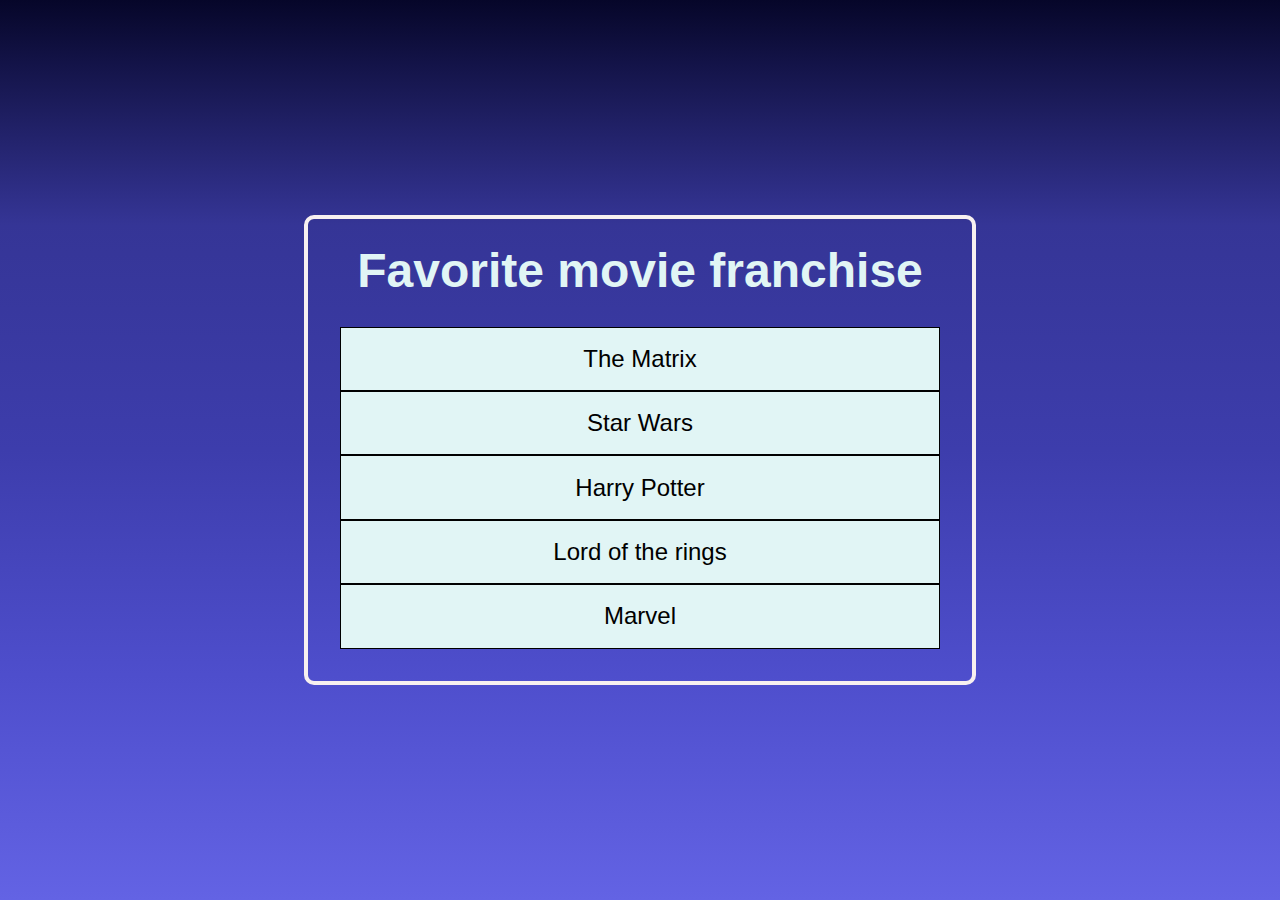
<file: 1-favoriteMovie/index.html>
<!DOCTYPE html>
<html lang="en">
<head>
    <meta charset="UTF-8">
    <meta name="viewport" content="width=device-width, initial-scale=1.0">
    <link rel="stylesheet" href="resetCSS.css">
    <link rel="stylesheet" href="styles.css">
    <title>master DOM manipulation: Part 1</title>
</head>
<body>
    
    <div id="container">
        <h1 id="main-heading">Favorite movie franchise</h1>
        <!--Space between-->
        <ul>
            <li class="list-items">The Matrix</li>
            <li class="list-items">Star Wars</li>
            <li class="list-items">Harry Potter</li>
            <li class="list-items">Lord of the rings</li>
            <li class="list-items">Marvel</li>
        </ul>
    </div>

    <script src="app2.js"></script>

</body>
</html>
</file>
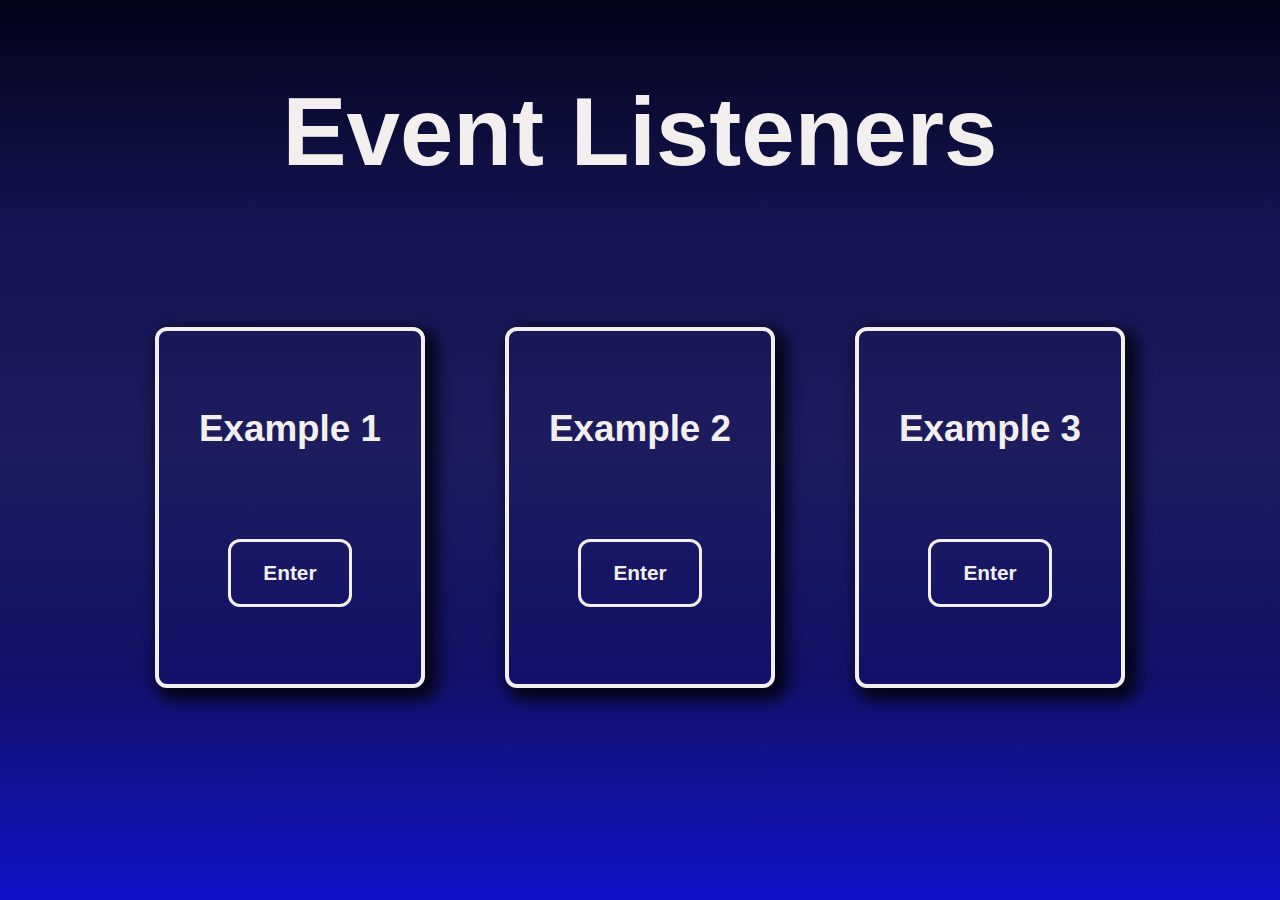
<file: 2-Event-listeners/index.html>
<!DOCTYPE html>
<html lang="en">
<head>
    <meta charset="UTF-8">
    <meta name="viewport" content="width=device-width, initial-scale=1.0">
    <link rel="stylesheet" href="../1-favoriteMovie-DOM-traversal/resetCSS.css">
    <link rel="stylesheet" href="styles.css">
    <title>Event Listeners</title>
</head>
<body>
    
    <h1 id="main-heading">Event Listeners</h1>

    <div class="container">
        
        <div class="boxes box-1">
            <h1 class="heading">Example 1</h1>
            <button onclick="alert('I love javascript')">Enter</button>
        </div>

        <div class="boxes box-2">
            <h1 class="heading">Example 2</h1>
            <button class="btn-2">Enter</button>
        </div>

        <div class="boxes box-3">
            <h1 class="heading">Example 3</h1>
            <button class="btn-3">Enter</button>
        </div>

    </div>

    <script src="app3.js"></script>

</body>
</html>
</file>
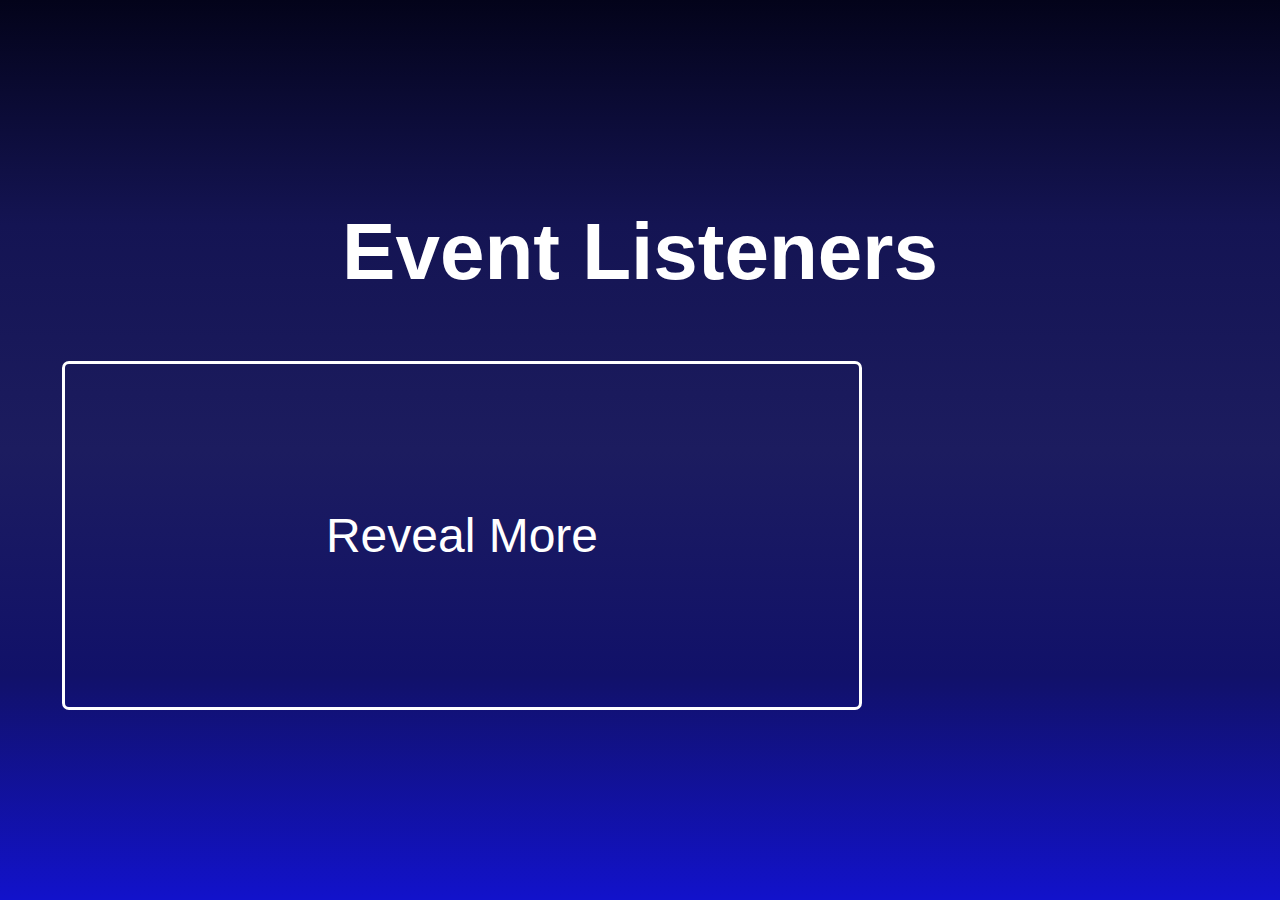
<file: 3-Event-listener-example/index.html>
<!DOCTYPE html>
<html lang="en">
<head>
    <meta charset="UTF-8">
    <meta name="viewport" content="width=device-width, initial-scale=1.0">
    <link rel="stylesheet" href="styles.css">
    <title>Document</title>
</head>
<body>
    <h1 id="main-heading">Event Listeners</h1>

    <div class="container">
        <button class="reveal-btn boxes">Reveal More</button>

        <div class="hidden-content boxes">
            Lorem Ipsum is simply dummy text of the printing and typesetting industry. Lorem Ipsum has been the industry's standard dummy
            text ever since the 1500s, when an unknown printer took a galley of type and scrambled it to make a type specimen book. It has
            survived not only five centuries, but also the leap into electronic typesetting, remaining essentially unchanged. 
        </div>

    </div>

    <script src="app4.js"></script>

</body>
</html>
</file>
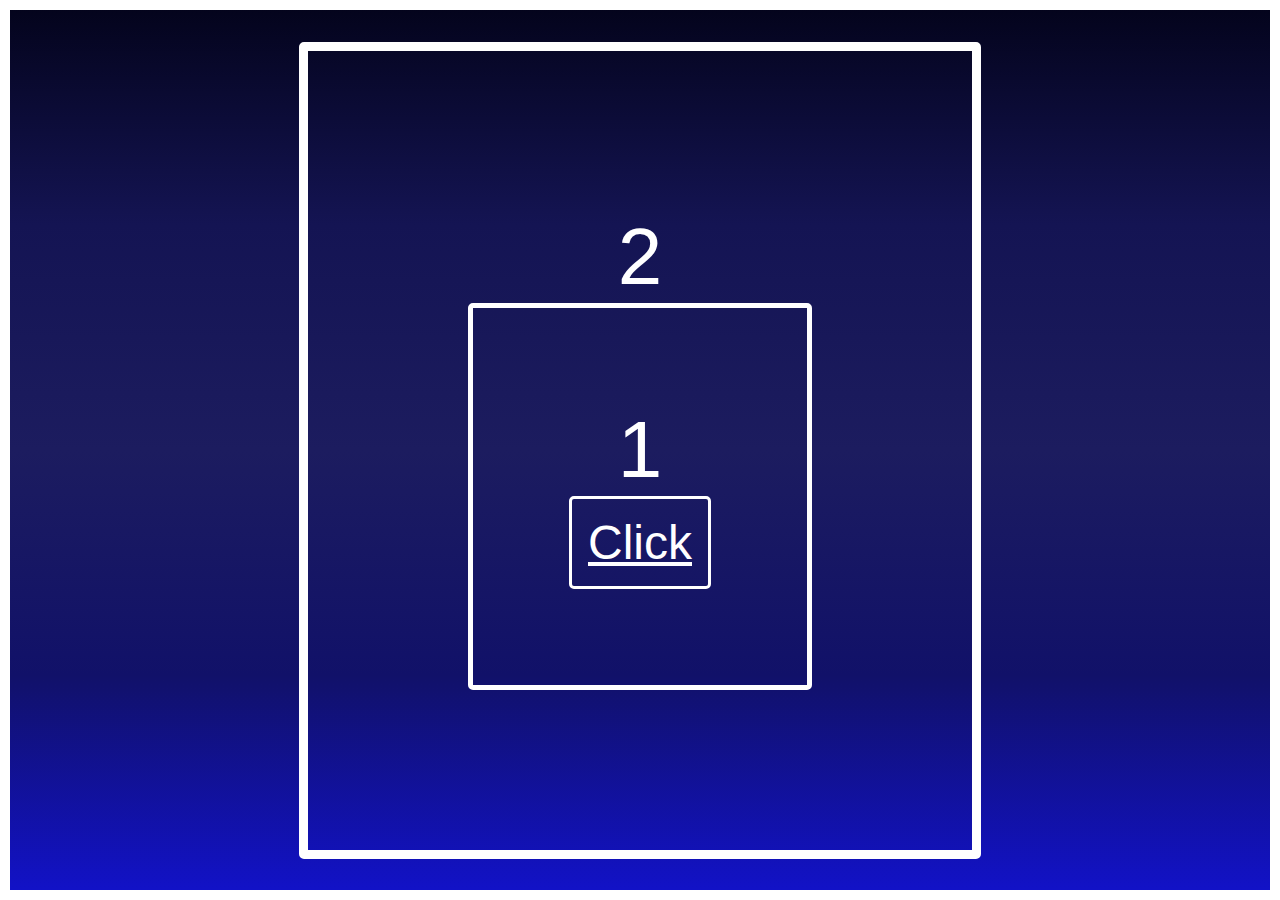
<file: 4-Event-propagation/index.html>
<!DOCTYPE html>
<html lang="en">
<head>
    <meta charset="UTF-8">
    <meta name="viewport" content="width=device-width, initial-scale=1.0">
    <link rel="stylesheet" href="styles.css">
    <title>Event Propagation</title>
</head>
<body>
    
    <div class="div2">
        2
        <div class="div1">
            1
            <a href="" class="button">Click</a>
        </div>
    </div>

</body>
<script src="app5.js"></script>

</html>
</file>
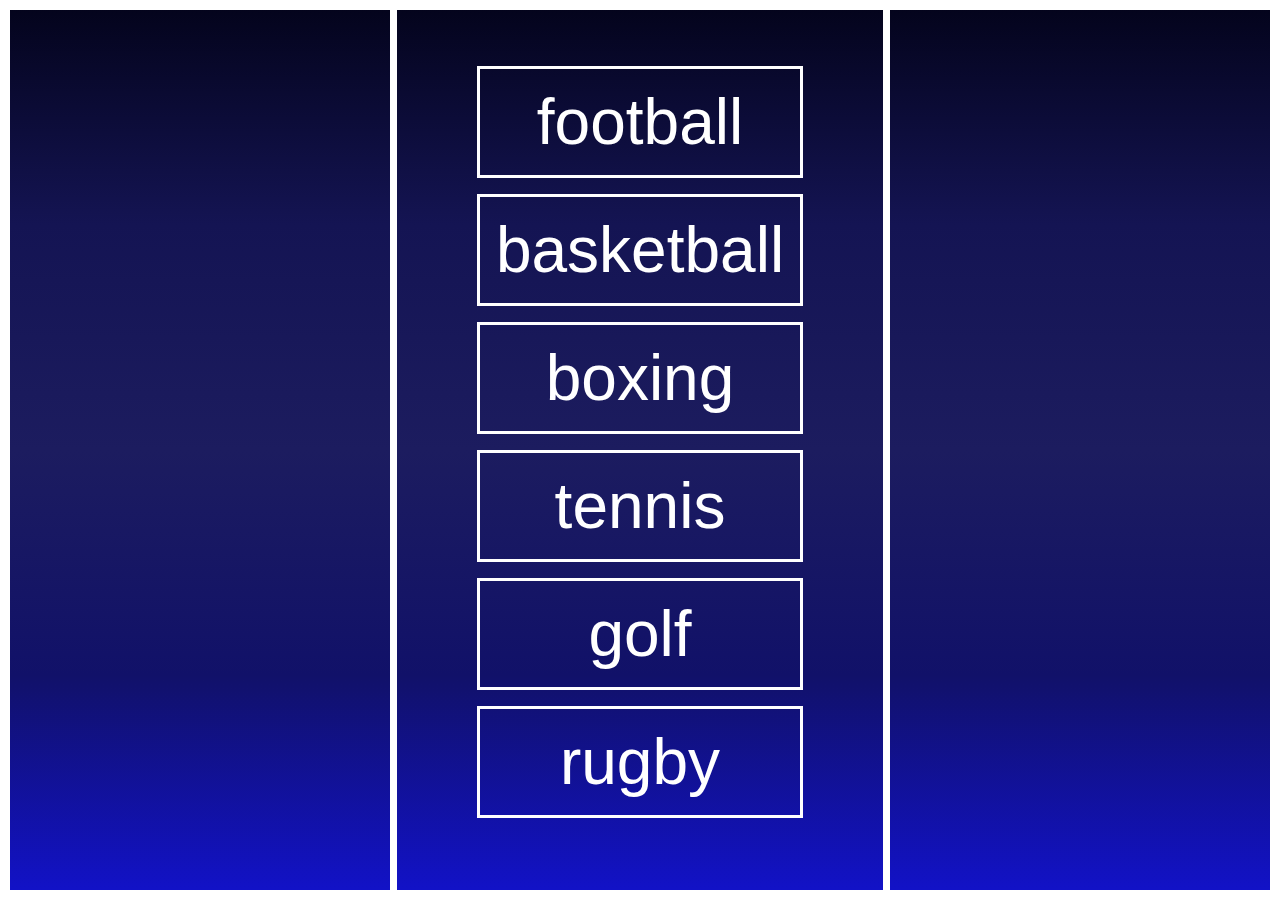
<file: 5-Event Delegation/index.html>
<!DOCTYPE html>
<html lang="en">
<head>
    <meta charset="UTF-8">
    <meta name="viewport" content="width=device-width, initial-scale=1.0">
    <link rel="stylesheet" href="styles.css">
    <title>Event Delegation</title>
</head>
<body>
    
    <ul id="sports">
        <li id="football">football</li>
        <li id="basketball">basketball</li>
        <li id="boxing">boxing</li>
        <li id="tennis">tennis</li>
        <li id="golf">golf</li>
    </ul>

    <script src="app6.js"></script>
</body>
</html>
</file>
<file: 1-favoriteMovie/styles.css>
*{
    box-sizing: border-box;
}

body{
    /*background-color: #0c0c49;*/
    background: linear-gradient(#060629, #353596, #3d3dac, #4e4ecc, #6363e4); 
    margin: 0;
    font-family: Arial, Helvetica, sans-serif;
    height: 100vh;
    margin: 0;
    background-repeat: no-repeat;
    background-attachment: fixed;
    display: flex;
    justify-content: center;
    align-items: center;
    flex-direction: row;
}

#container{
    border: 4px solid #f7f0f0;
    width: 42rem;
    margin: 0 auto;
    border-radius: 10px;
    text-align: center;
    
    display: flex;
    flex-direction: column;
    justify-content: space-around;
}

#main-heading{
    font-size: 3rem;
    font-weight: 600;
    padding: 1.7rem 1.2rem 0rem 1.2rem ;
    width: 100%;
    color: #e1f5f5;
}

ul{
    color: #000000;
    padding: 2rem;
    width: 100%;
}

.list-items{
    background-color: #e1f5f5;
    border: 1px solid #000000 ;
    padding: 1.2rem;
    font-size: 1.5rem;
}
</file>
<file: 2-Event-listeners/styles.css>
*{
    box-sizing: border-box;
}

body{
    background: linear-gradient(#03031a, #141453, #1c1c5f, #111169, #1212cb); 
    font-family: Arial, Helvetica, sans-serif;
    margin: 0;
    height: 100vh;
    background-repeat: no-repeat;
    background-attachment: fixed;
    display: flex;
    justify-content: space-around;
    align-items: center;
    flex-wrap: wrap;
    align-content:center;
    row-gap: 3rem;
}

#main-heading{
    text-align: center;
    font-size: 6rem;
    font-weight: 600;
    padding: 2rem;
    color: #f3efef;
    width: 100%;
    margin-top: -7rem;
}

.container{
    display: flex;
    justify-content: space-between;
    align-items: center;
    padding: 3rem;
    font-family: Arial, Helvetica, sans-serif;
    column-gap: 5rem;
}

.boxes{
    border: 4px solid #f3efef;
    padding: 5rem 2.5rem 4rem 2.5rem;
    border-radius: 12px;
    display: flex;
    flex-direction: column;
    justify-content: space-between;
    align-items: center;
    font-weight: 600;
    box-shadow: 7px 7px 15px 5px #050516;
}

h1{
    font-size: 2.3rem;
    color: #f3efef;
    padding-bottom: 4.5rem;
    margin-bottom: 1.2rem;
}

button{
    border: 3px solid #f3efef;
    background: linear-gradient(#03031a, #141453, #1c1c5f, #111169, #1212cb); 
    background-attachment: fixed;
    background-repeat: no-repeat;
    padding: 1.2rem 2rem;
    border-radius: 12px;
    color: #f3efef;
    font-size: 1.3rem;
    font-weight: 600;
    margin-bottom: 0.8rem;
}

button:hover{
    box-shadow: 1px 1px 10px 1px #cdcdf4;
    cursor: pointer;
}
</file>
<file: 3-Event-listener-example/styles.css>
*{
    box-sizing: border-box;
}

body{
    background: linear-gradient(#03031a, #141453, #1c1c5f, #111169, #1212cb); 
    font-family: Arial, Helvetica, sans-serif;
    height: 100vh;
    background-repeat: no-repeat;
    background-attachment: fixed;
    display: flex;
    flex-wrap: wrap;
    justify-content: space-between;
    align-content: center;
    align-items: center;
    row-gap: 10rem;
}

#main-heading{
    color: #ffffff;
    font-size: 5rem;
    width: 100%;
    height: 3rem;
    text-align: center;
    
}

.container{
    width: 100%;
    padding: 6vh;
}

.reveal-btn{
    padding: 9rem ;
    width: 50rem;
    font-size: 3rem;
    background-color: transparent;
    border: 3px solid #ffffff;
    color: #ffffff;
    border-radius: 7px;
    margin-top: -10rem;
}

.hidden-content {
    display: none;
}

.hidden-content.reveal-btn{
    display: flex;
    justify-content: center;
    align-items: center;
    width: 35rem;
    height: 15rem;
}
</file>
<file: 4-Event-propagation/styles.css>
*{
    box-sizing: border-box;
}

body{
    background: linear-gradient(#03031a, #141453, #1c1c5f, #111169, #1212cb); 
    font-family: Arial, Helvetica, sans-serif;
    height: 100vh;
    background-repeat: no-repeat;
    background-attachment: fixed;
    display: flex;
    justify-content: center;
    align-content: center;
    align-items: center;
    color: #ffffff;
    font-size: 5rem;
    border: 10px solid #ffffff;
    margin: 0;
}

.div2{
    border: 9px solid #ffffff;
    padding: 10rem;
    text-align: center;
    border-radius: 5px;
}

.div1{
    border: 5px solid #ffffff;
    padding: 6rem;
    display: flex;
    flex-direction: column;
    border-radius: 5px;
}

.button{
    background-color: transparent;
    border: 3px solid #ffffff;
    border-radius: 5px;
    color: #ffffff;
    padding: 1rem;
    font-size: 3rem;
    cursor: pointer;
    display: block;
}
</file>
<file: 5-Event Delegation/styles.css>
*{
    box-sizing: border-box;
}

body{
    background: linear-gradient(#03031a, #141453, #1c1c5f, #111169, #1212cb); 
    font-family: Arial, Helvetica, sans-serif;
    height: 100vh;
    background-repeat: no-repeat;
    background-attachment: fixed;
    display: flex;
    justify-content: center;
    align-content: center;
    align-items: center;
    color: #ffffff;
    border: 10px solid #ffffff;
    margin: 0;
}

#sports{
    border: 7px solid #ffffff;
    padding: 5rem;
    font-size: 4rem;
    text-align: center;
    border-radius: 1rem;
}

li{
    border: 0.2rem solid #ffffff;
    padding: 1rem;
    margin-bottom: 1rem;
    list-style-type: none; /*remove bullet */
}

li:hover{
    cursor: pointer;
}
</file>
<file: 1-favoriteMovie/resetCSS.css>
/* http://meyerweb.com/eric/tools/css/reset/ 
   v2.0 | 20110126
   License: none (public domain)
*/

html, body, div, span, applet, object, iframe,
h1, h2, h3, h4, h5, h6, p, blockquote, pre,
a, abbr, acronym, address, big, cite, code,
del, dfn, em, img, ins, kbd, q, s, samp,
small, strike, strong, sub, sup, tt, var,
b, u, i, center,
dl, dt, dd, ol, ul, li,
fieldset, form, label, legend,
table, caption, tbody, tfoot, thead, tr, th, td,
article, aside, canvas, details, embed, 
figure, figcaption, footer, header, hgroup, 
menu, nav, output, ruby, section, summary,
time, mark, audio, video {
	margin: 0;
	padding: 0;
	border: 0;
	font-size: 100%;
	font: inherit;
	vertical-align: baseline;
}
/* HTML5 display-role reset for older browsers */
article, aside, details, figcaption, figure, 
footer, header, hgroup, menu, nav, section {
	display: block;
}
body {
	line-height: 1;
}
ol, ul {
	list-style: none;
}
blockquote, q {
	quotes: none;
}
blockquote:before, blockquote:after,
q:before, q:after {
	content: '';
	content: none;
}
table {
	border-collapse: collapse;
	border-spacing: 0;
}
</file>
<file: 1-favoriteMovie-DOM-traversal/resetCSS.css>
/* http://meyerweb.com/eric/tools/css/reset/ 
   v2.0 | 20110126
   License: none (public domain)
*/

html, body, div, span, applet, object, iframe,
h1, h2, h3, h4, h5, h6, p, blockquote, pre,
a, abbr, acronym, address, big, cite, code,
del, dfn, em, img, ins, kbd, q, s, samp,
small, strike, strong, sub, sup, tt, var,
b, u, i, center,
dl, dt, dd, ol, ul, li,
fieldset, form, label, legend,
table, caption, tbody, tfoot, thead, tr, th, td,
article, aside, canvas, details, embed, 
figure, figcaption, footer, header, hgroup, 
menu, nav, output, ruby, section, summary,
time, mark, audio, video {
	margin: 0;
	padding: 0;
	border: 0;
	font-size: 100%;
	font: inherit;
	vertical-align: baseline;
}
/* HTML5 display-role reset for older browsers */
article, aside, details, figcaption, figure, 
footer, header, hgroup, menu, nav, section {
	display: block;
}
body {
	line-height: 1;
}
ol, ul {
	list-style: none;
}
blockquote, q {
	quotes: none;
}
blockquote:before, blockquote:after,
q:before, q:after {
	content: '';
	content: none;
}
table {
	border-collapse: collapse;
	border-spacing: 0;
}
</file>
